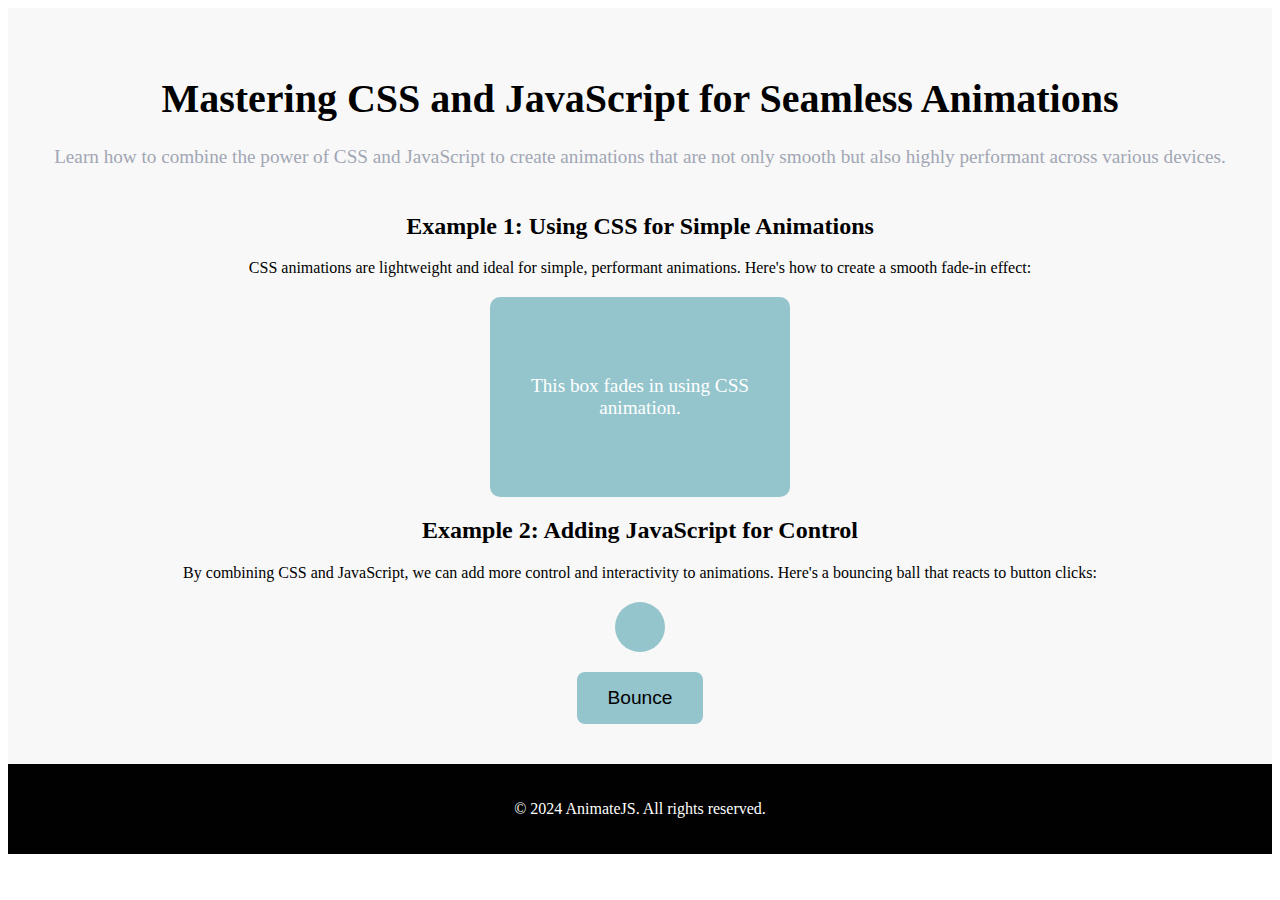
<file: read_more/css-js-animations.html>
<!DOCTYPE html>
<html lang="en">
<head>
  <meta charset="UTF-8">
  <meta name="viewport" content="width=device-width, initial-scale=1.0">
  <title>Mastering CSS and JavaScript for Seamless Animations</title>
  <!-- Favicon -->
  <link rel="icon" type="image/png" href="icon.jpeg">
  <link rel="stylesheet" href="read-me.css">
  <script src="https://cdn.jsdelivr.net/npm/gsap@3.9.1/dist/gsap.min.js"></script> <!-- GSAP for animations -->
</head>
<body>

  <!-- Page Content -->
  <section class="page-content">
    <h1 class="page-heading">Mastering CSS and JavaScript for Seamless Animations</h1>
    <p class="page-introduction">
      Learn how to combine the power of CSS and JavaScript to create animations that are not only smooth but also highly performant across various devices.
    </p>

    <div class="animation-examples">
      <h2>Example 1: Using CSS for Simple Animations</h2>
      <p>CSS animations are lightweight and ideal for simple, performant animations. Here's how to create a smooth fade-in effect:</p>
      <div class="fade-in-box">
        <p>This box fades in using CSS animation.</p>
      </div>

      <h2>Example 2: Adding JavaScript for Control</h2>
      <p>By combining CSS and JavaScript, we can add more control and interactivity to animations. Here's a bouncing ball that reacts to button clicks:</p>
      <div class="bouncing-ball" id="ball"></div>
      <button id="bounceButton" class="bounce-btn">Bounce</button>
    </div>
  </section>

  <!-- Footer -->
  <footer class="footer">
    <p>&copy; 2024 AnimateJS. All rights reserved.</p>
  </footer>

  <!-- JavaScript for Animations -->
  <script>
    // Example 1: Simple CSS Animation (Fade-in)
    document.querySelector('.fade-in-box').style.animation = 'fadeIn 3s ease-in-out';

    // Example 2: JavaScript-Controlled Animation (Bouncing Ball)
    const ball = document.getElementById('ball');
    const bounceButton = document.getElementById('bounceButton');

    bounceButton.addEventListener('click', () => {
      gsap.to(ball, {
        y: 100, 
        duration: 0.5, 
        ease: 'bounce.out',
        repeat: 1,
        yoyo: true
      });
    });
  </script>

</body>
</html>
</file>
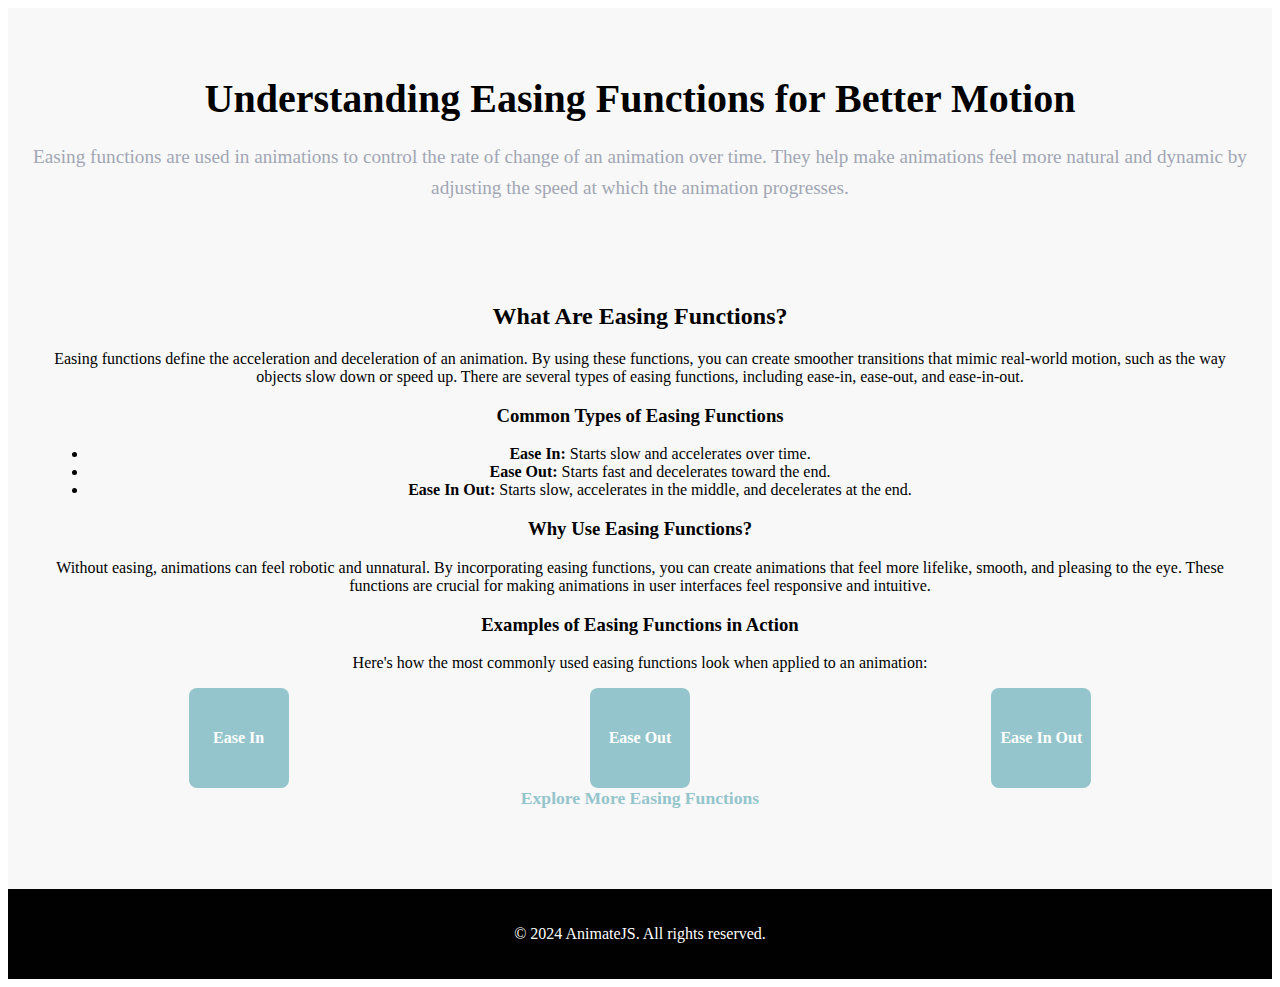
<file: read_more/easing-functions.html>
<!DOCTYPE html>
<html lang="en">
<head>
  <meta charset="UTF-8">
  <meta name="viewport" content="width=device-width, initial-scale=1.0">
  <title>Understanding Easing Functions for Better Motion</title>
  <!-- Favicon -->
  <link rel="icon" type="image/png" href="icon.jpeg">
  <link rel="stylesheet" href="read-me.css">
</head>
<body>

  <!-- Page Content -->
  <section class="page-content">
    <h1 class="page-heading">Understanding Easing Functions for Better Motion</h1>
    <p class="page-introduction">
      Easing functions are used in animations to control the rate of change of an animation over time. They help make animations feel more natural and dynamic by adjusting the speed at which the animation progresses.
    </p>

    <div class="easing-function-explanation">
      <h2>What Are Easing Functions?</h2>
      <p>
        Easing functions define the acceleration and deceleration of an animation. By using these functions, you can create smoother transitions that mimic real-world motion, such as the way objects slow down or speed up. There are several types of easing functions, including ease-in, ease-out, and ease-in-out.
      </p>

      <h3>Common Types of Easing Functions</h3>
      <ul>
        <li><strong>Ease In:</strong> Starts slow and accelerates over time.</li>
        <li><strong>Ease Out:</strong> Starts fast and decelerates toward the end.</li>
        <li><strong>Ease In Out:</strong> Starts slow, accelerates in the middle, and decelerates at the end.</li>
      </ul>

      <h3>Why Use Easing Functions?</h3>
      <p>
        Without easing, animations can feel robotic and unnatural. By incorporating easing functions, you can create animations that feel more lifelike, smooth, and pleasing to the eye. These functions are crucial for making animations in user interfaces feel responsive and intuitive.
      </p>

      <h3>Examples of Easing Functions in Action</h3>
      <p>
        Here's how the most commonly used easing functions look when applied to an animation:
      </p>
      <div class="easing-examples">
        <!-- Example of ease-in, ease-out, and ease-in-out animations -->
        <div class="animation-box ease-in">Ease In</div>
        <div class="animation-box ease-out">Ease Out</div>
        <div class="animation-box ease-in-out">Ease In Out</div>
      </div>

      <a href="https://easings.net/" target="_blank" class="resource-link">Explore More Easing Functions</a>
    </div>
  </section>

  <!-- Footer -->
  <footer class="footer">
    <p>&copy; 2024 AnimateJS. All rights reserved.</p>
  </footer>

</body>
</html>
</file>
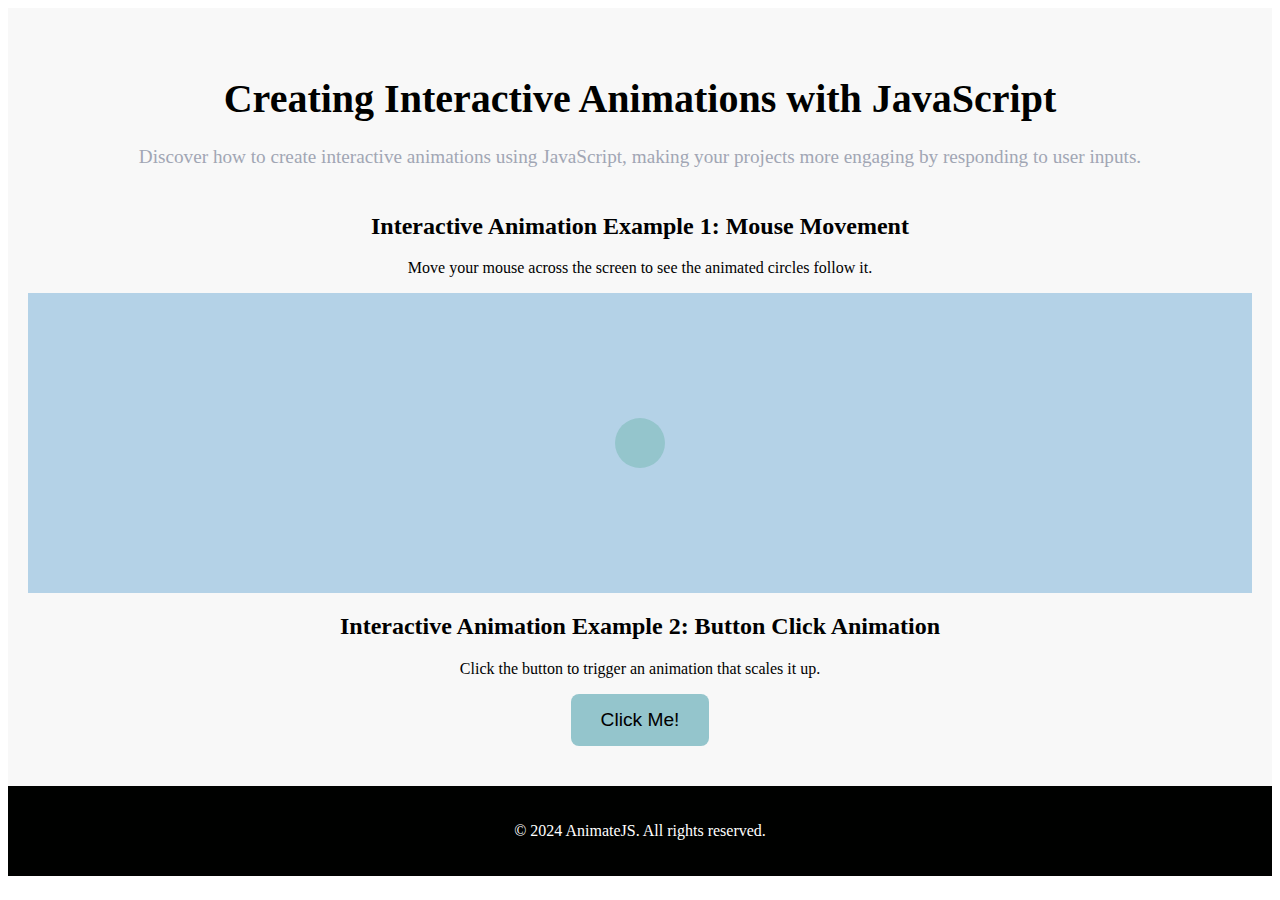
<file: read_more/interactive-animations.html>
<!DOCTYPE html>
<html lang="en">
<head>
  <meta charset="UTF-8">
  <meta name="viewport" content="width=device-width, initial-scale=1.0">
  <title>Creating Interactive Animations with JavaScript</title>
  <!-- Favicon -->
  <link rel="icon" type="image/png" href="icon.jpeg">
  <link rel="stylesheet" href="read-me.css"> 
  <script src="https://cdn.jsdelivr.net/npm/gsap@3.9.1/dist/gsap.min.js"></script> <!-- GSAP for animations -->
</head>
<body>

  <!-- Page Content -->
  <section class="page-content">
    <h1 class="page-heading">Creating Interactive Animations with JavaScript</h1>
    <p class="page-introduction">
      Discover how to create interactive animations using JavaScript, making your projects more engaging by responding to user inputs.
    </p>

    <div class="interactive-examples">
      <h2>Interactive Animation Example 1: Mouse Movement</h2>
      <p>Move your mouse across the screen to see the animated circles follow it.</p>
      <div class="mouse-animation" id="mouseArea">
        <div class="circle" id="circle"></div>
      </div>

      <h2>Interactive Animation Example 2: Button Click Animation</h2>
      <p>Click the button to trigger an animation that scales it up.</p>
      <button id="animateButton" class="animate-btn">Click Me!</button>
    </div>
  </section>

  <!-- Footer -->
  <footer class="footer">
    <p>&copy; 2024 AnimateJS. All rights reserved.</p>
  </footer>

  <!-- JavaScript for Interactive Animations -->
  <script>
    // Mouse Follow Animation
    const mouseArea = document.getElementById("mouseArea");
    const circle = document.getElementById("circle");

    mouseArea.addEventListener("mousemove", (e) => {
      gsap.to(circle, {
        x: e.clientX - 25,
        y: e.clientY - 25,
        duration: 0.5,
        ease: "power2.out"
      });
    });

    // Button Animation on Click
    const animateButton = document.getElementById("animateButton");

    animateButton.addEventListener("click", () => {
      gsap.to(animateButton, {
        scale: 1.2,
        duration: 0.3,
        yoyo: true,
        repeat: 1,
        ease: "elastic.out(1, 0.75)"
      });
    });
  </script>

</body>
</html>
</file>
<file: read_more/read-me.css>
/* animation-libraries.html */
.page-content {
    padding: 60px 20px;
    background-color: #F8F8F8;
    text-align: center;
  }
  
  .page-heading {
    font-size: 2.5rem;
    color: #000100;
    margin-bottom: 20px;
  }
  
  .page-introduction {
    font-size: 1.2rem;
    color: #A1A6B4;
    margin-bottom: 40px;
    line-height: 1.6;
  }
  
  .library-card {
    background-color: #ffffff;
    padding: 20px;
    margin-bottom: 30px;
    border-radius: 10px;
    box-shadow: 0 4px 12px rgba(0, 0, 0, 0.1);
    text-align: left;
  }
  
  .library-card h2 {
    font-size: 1.8rem;
    color: #000100;
    margin-bottom: 10px;
  }
  
  .library-card p {
    font-size: 1rem;
    color: #A1A6B4;
    line-height: 1.6;
    margin-bottom: 20px;
  }
  
  .resource-link {
    font-size: 1.1rem;
    color: #94C5CC;
    text-decoration: none;
    font-weight: bold;
    transition: color 0.3s ease;
  }
  
  .resource-link:hover {
    color: #B4D2E7;
  }
  
  .page-footer {
    margin-top: 40px;
    font-size: 1rem;
    color: #A1A6B4;
  }
  
  

  /* easing-functions.html */
.easing-function-explanation {
    padding: 40px 20px;
    background-color: #F8F8F8;
    text-align: center;
  }
  
  .page-heading {
    font-size: 2.5rem;
    color: #000100;
    margin-bottom: 20px;
  }
  
  .page-introduction {
    font-size: 1.2rem;
    color: #A1A6B4;
    margin-bottom: 40px;
    line-height: 1.6;
  }
  
  .easing-examples {
    display: flex;
    justify-content: space-around;
    gap: 20px;
  }
  
  .animation-box {
    width: 100px;
    height: 100px;
    background-color: #94C5CC;
    display: flex;
    justify-content: center;
    align-items: center;
    color: white;
    font-weight: bold;
    border-radius: 8px;
    animation-duration: 2s;
    animation-timing-function: ease-in-out;
  }
  
  .ease-in {
    animation-name: ease-in;
  }
  
  .ease-out {
    animation-name: ease-out;
  }
  
  .ease-in-out {
    animation-name: ease-in-out;
  }
  
  @keyframes ease-in {
    0% {
      transform: translateY(-200px);
      opacity: 0;
    }
    100% {
      transform: translateY(0);
      opacity: 1;
    }
  }
  
  @keyframes ease-out {
    0% {
      transform: translateY(200px);
      opacity: 0;
    }
    100% {
      transform: translateY(0);
      opacity: 1;
    }
  }
  
  @keyframes ease-in-out {
    0% {
      transform: translateY(-200px);
      opacity: 0;
    }
    50% {
      transform: translateY(0);
      opacity: 1;
    }
    100% {
      transform: translateY(200px);
      opacity: 0;
    }
  }
  
  .resource-link {
    font-size: 1.1rem;
    color: #94C5CC;
    text-decoration: none;
    font-weight: bold;
    transition: color 0.3s ease;
  }
  
  .resource-link:hover {
    color: #B4D2E7;
  }

  /* interactive-animations.html */
  /* CSS for Interactive Animations */
.page-content {
    padding: 40px 20px;
    background-color: #F8F8F8;
    text-align: center;
  }
  
  .page-heading {
    font-size: 2.5rem;
    color: #000100;
    margin-bottom: 20px;
  }
  
  .page-introduction {
    font-size: 1.2rem;
    color: #A1A6B4;
    margin-bottom: 40px;
    line-height: 1.6;
  }
  
  .interactive-examples {
    margin-top: 40px;
  }
  
  .mouse-animation {
    width: 100%;
    height: 300px;
    position: relative;
    background-color: #B4D2E7;
    display: flex;
    justify-content: center;
    align-items: center;
  }
  
  .circle {
    width: 50px;
    height: 50px;
    background-color: #94C5CC;
    border-radius: 50%;
    position: absolute;
  }
  
  .animate-btn {
    padding: 15px 30px;
    font-size: 1.2rem;
    background-color: #94C5CC;
    border: none;
    border-radius: 8px;
    cursor: pointer;
    transition: transform 0.3s ease;
  }
  
  .animate-btn:hover {
    background-color: #A1A6B4;
  }
  
  .footer {
    text-align: center;
    padding: 20px;
    background-color: #000100;
    color: white;
  }

  /* css-js-animations.html */
  .page-content {
    padding: 40px 20px;
    background-color: #F8F8F8;
    text-align: center;
  }

  .page-heading {
    font-size: 2.5rem;
    color: #000100;
    margin-bottom: 20px;
  }

  .page-introduction {
    font-size: 1.2rem;
    color: #A1A6B4;
    margin-bottom: 40px;
    line-height: 1.6;
  }

  .animation-examples {
    margin-top: 40px;
  }

  /* Fade-in Box (CSS animation) */
  .fade-in-box {
    width: 300px;
    height: 200px;
    background-color: #94C5CC;
    margin: 20px auto;
    display: flex;
    justify-content: center;
    align-items: center;
    color: white;
    font-size: 1.2rem;
    border-radius: 10px;
  }

  /* Bouncing Ball (CSS) */
  .bouncing-ball {
    width: 50px;
    height: 50px;
    background-color: #94C5CC;
    border-radius: 50%;
    margin: 20px auto;
    position: relative;
  }

  /* Button Style */
  .bounce-btn {
    padding: 15px 30px;
    font-size: 1.2rem;
    background-color: #94C5CC;
    border: none;
    border-radius: 8px;
    cursor: pointer;
    transition: background-color 0.3s ease;
  }

  .bounce-btn:hover {
    background-color: #A1A6B4;
  }

  /* CSS Animation Keyframe */
  @keyframes fadeIn {
    0% { opacity: 0; }
    100% { opacity: 1; }
  }

  .footer {
    text-align: center;
    padding: 20px;
    background-color: #000100;
    color: white;
  }
</file>
